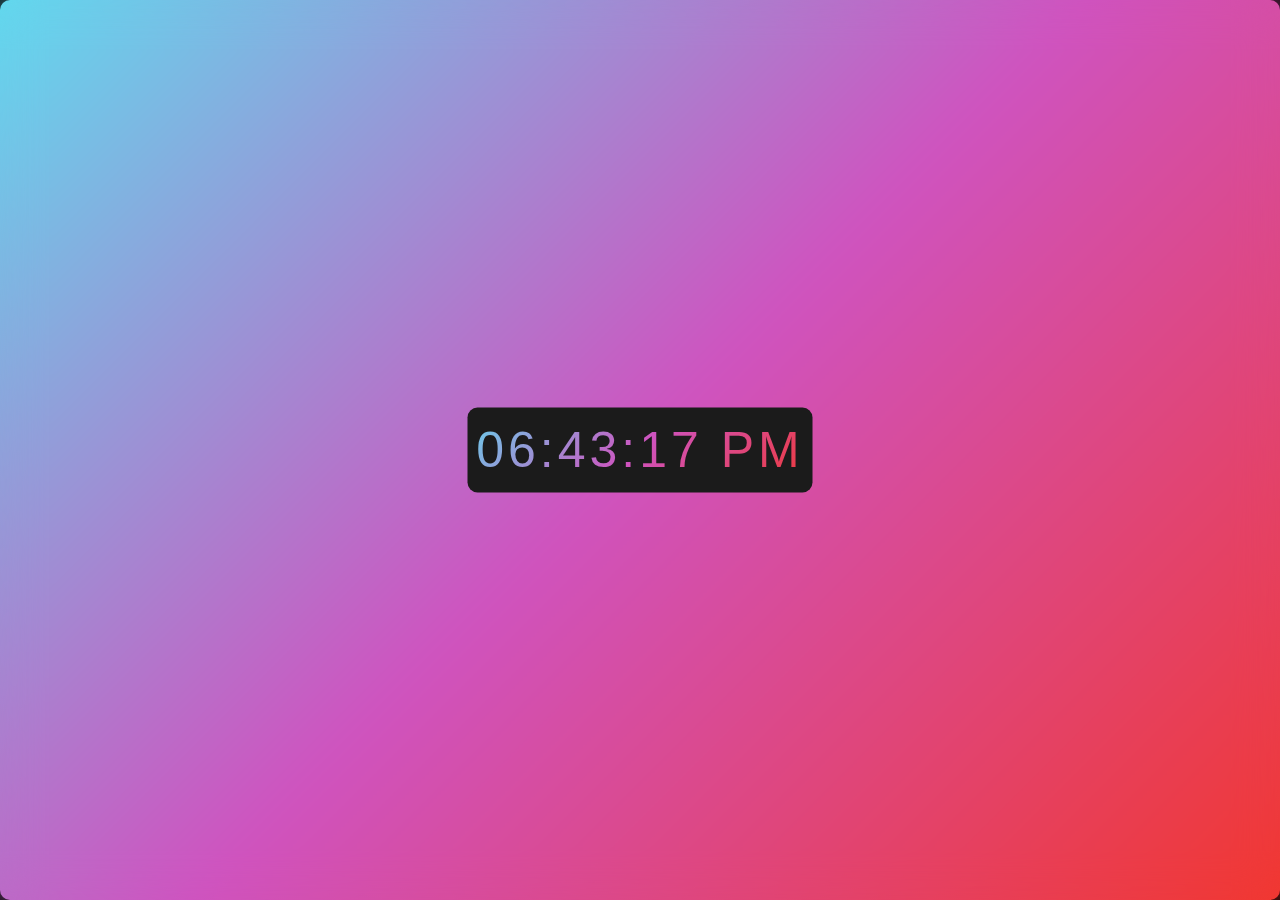
<file: 12hrs_perfect/clock.html>
<!DOCTYPE html>
<html lang="en">
<head>
    <meta charset="UTF-8">
    <meta http-equiv="X-UA-Compatible" content="IE=edge">
    <meta name="viewport" content="width=device-width, initial-scale=1.0">
    <title>Clock, 12 hrs, perfect</title>
    <link rel="stylesheet" href="clock.css">
</head>
<body>
    <div class="wrapper">
        <div class="display">
            <div id="time">12:00:00</div>
        </div>
        <span></span>
        <span></span>
         
    </div>
    <div>
        <script>
            setInterval(()=>{
            const time=document.querySelector("#time");
            let date= new Date();
            let hours=date.getHours();
            let minutes=date.getMinutes();
            let seconds=date.getSeconds();
            let day_night = "AM";
            if(hours > 12)
            {
                day_night = "PM";
                hours=hours -12;
            }
            if(hours < 10)
            {
                hours= "0" + hours;
            }
            if(minutes < 10)
            {
                minutes = "0" + minutes;
            }
            if(seconds < 10)
            {
                seconds = "0" + seconds;
            }
            time.textContent= hours+":"+minutes+":"+seconds+" "+day_night;
            });
            
        </script>
    </div> 
</body>
</html>
</file>
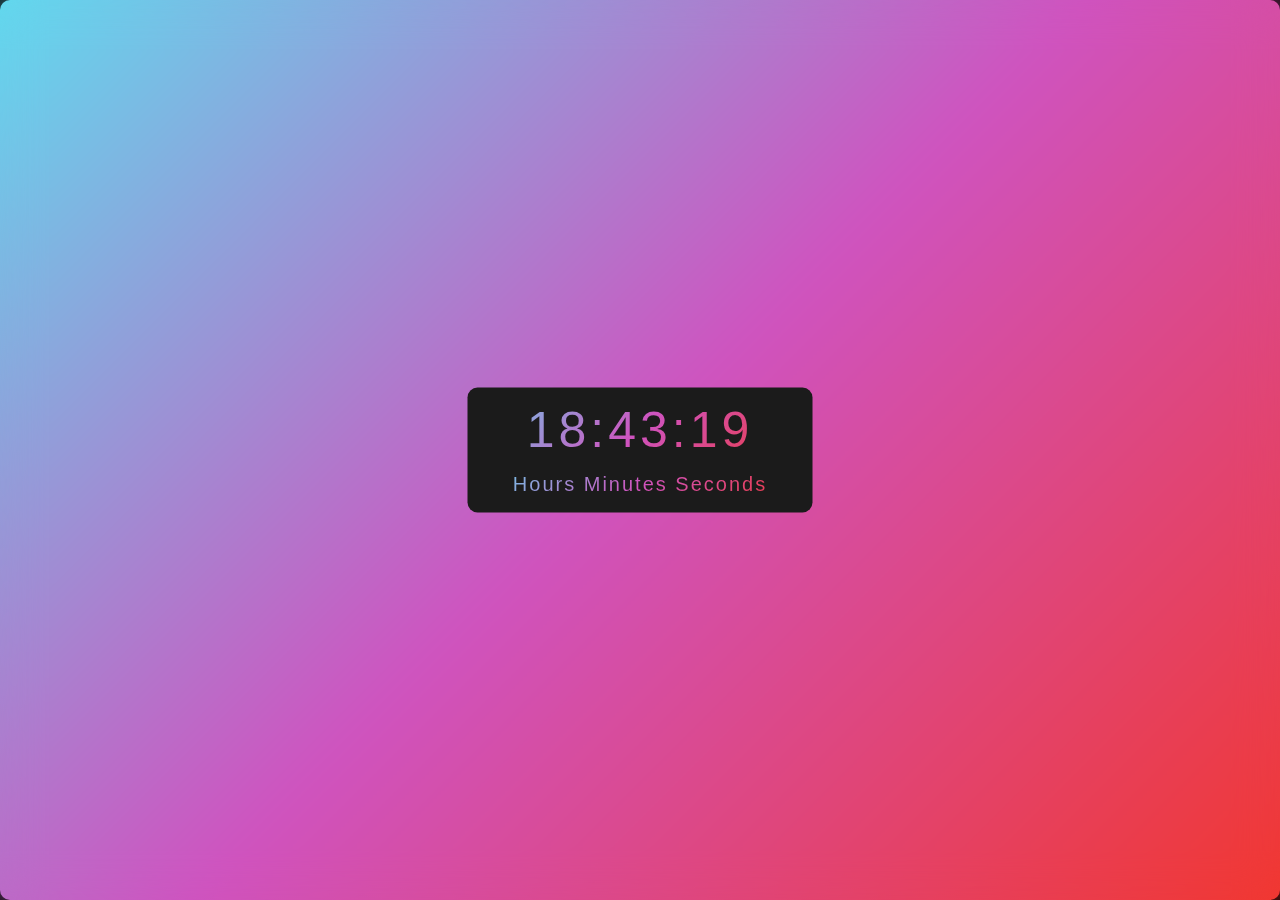
<file: 24_fixed/time1.html>
<!DOCTYPE html>
<html lang="en">
<head>
    <meta charset="UTF-8">
    <meta http-equiv="X-UA-Compatible" content="IE=edge">
    <meta name="viewport" content="width=device-width, initial-scale=1.0">
    <title>Clock 24hrs imperfect</title>
    <link rel="stylesheet" href="time1.css">
</head>
<body>
    <div class="wrapper">
        <div class="display">
            <div id="time"></div>
            <div id="name">Hours Minutes Seconds</div>
        </div>
        <span></span>
        <span></span>
         
    </div>
    <div>
        <script>
            setInterval(()=>{
            const time=document.querySelector("#time");
            let date= new Date();
            let hours=date.getHours();
            let minutes=date.getMinutes();
            let seconds=date.getSeconds();
            time.textContent= hours+":"+minutes+":"+seconds;
            });
            
        </script>
    </div> 
</body>
</html>
</file>
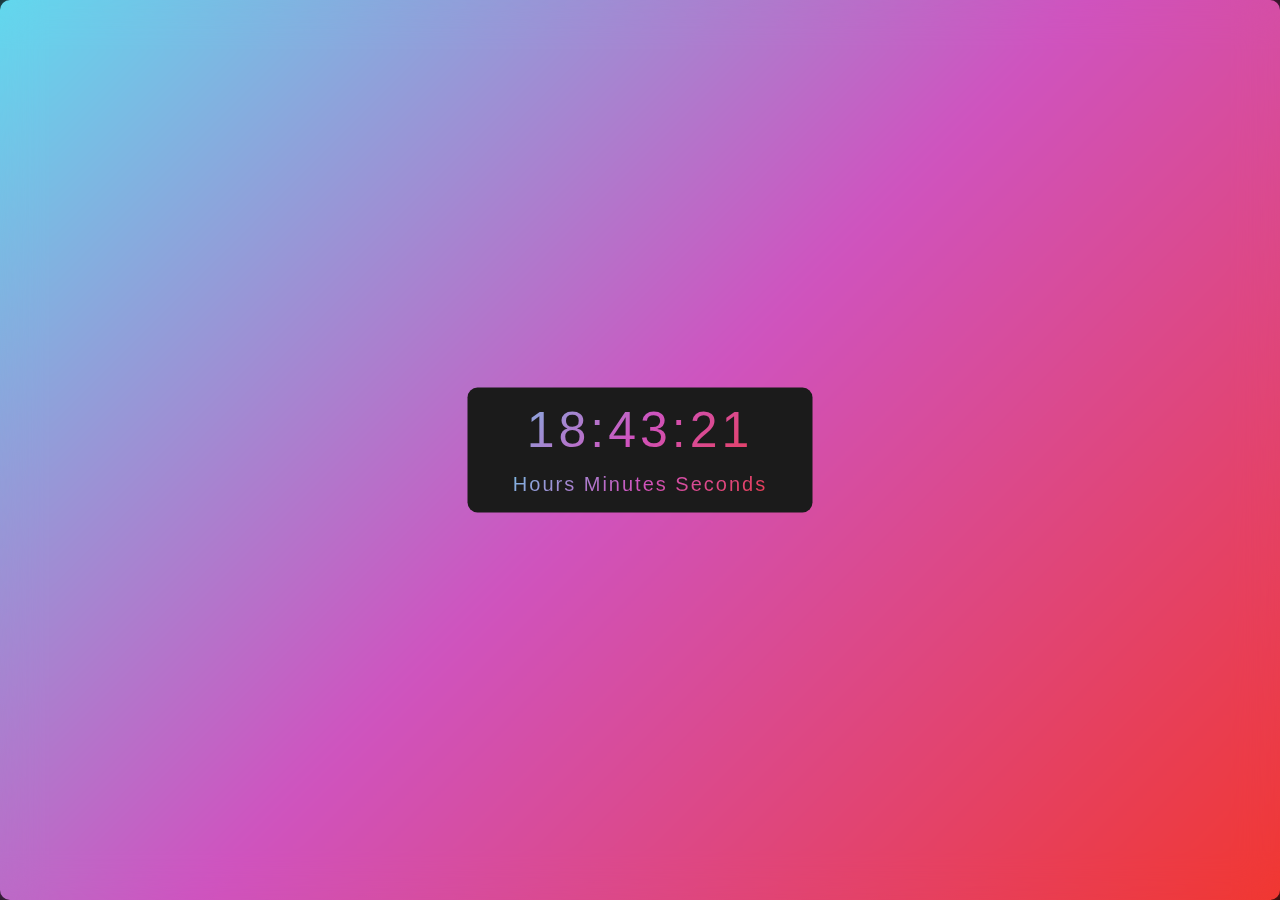
<file: 24hrs_perfect/24_perfect.html>
<!DOCTYPE html>
<html lang="en">
<head>
    <meta charset="UTF-8">
    <meta http-equiv="X-UA-Compatible" content="IE=edge">
    <meta name="viewport" content="width=device-width, initial-scale=1.0">
    <title>Clock 24hrs perfect</title>
    <link rel="stylesheet" href="24_perfect.css">
</head>
<body>
    <div class="wrapper">
        <div class="display">
            <div id="time"></div>
            <div id="name">Hours Minutes Seconds</div>
        </div>
        <span></span>
        <span></span>
         
    </div>
    <div>
        <script>
            setInterval(()=>{
            const time=document.querySelector("#time");
            let date= new Date();
            let hours=date.getHours();
            let minutes=date.getMinutes();
            let seconds=date.getSeconds();
            if(hours < 10)
                hours = "0" + hours;
            if(minutes < 10)
                minutes = "0" + minutes;
            if(seconds < 10)
                seconds = "0" + seconds;
            time.textContent= hours+":"+minutes+":"+seconds;
            
            });
            
        </script>
    </div> 
</body>
</html>
</file>
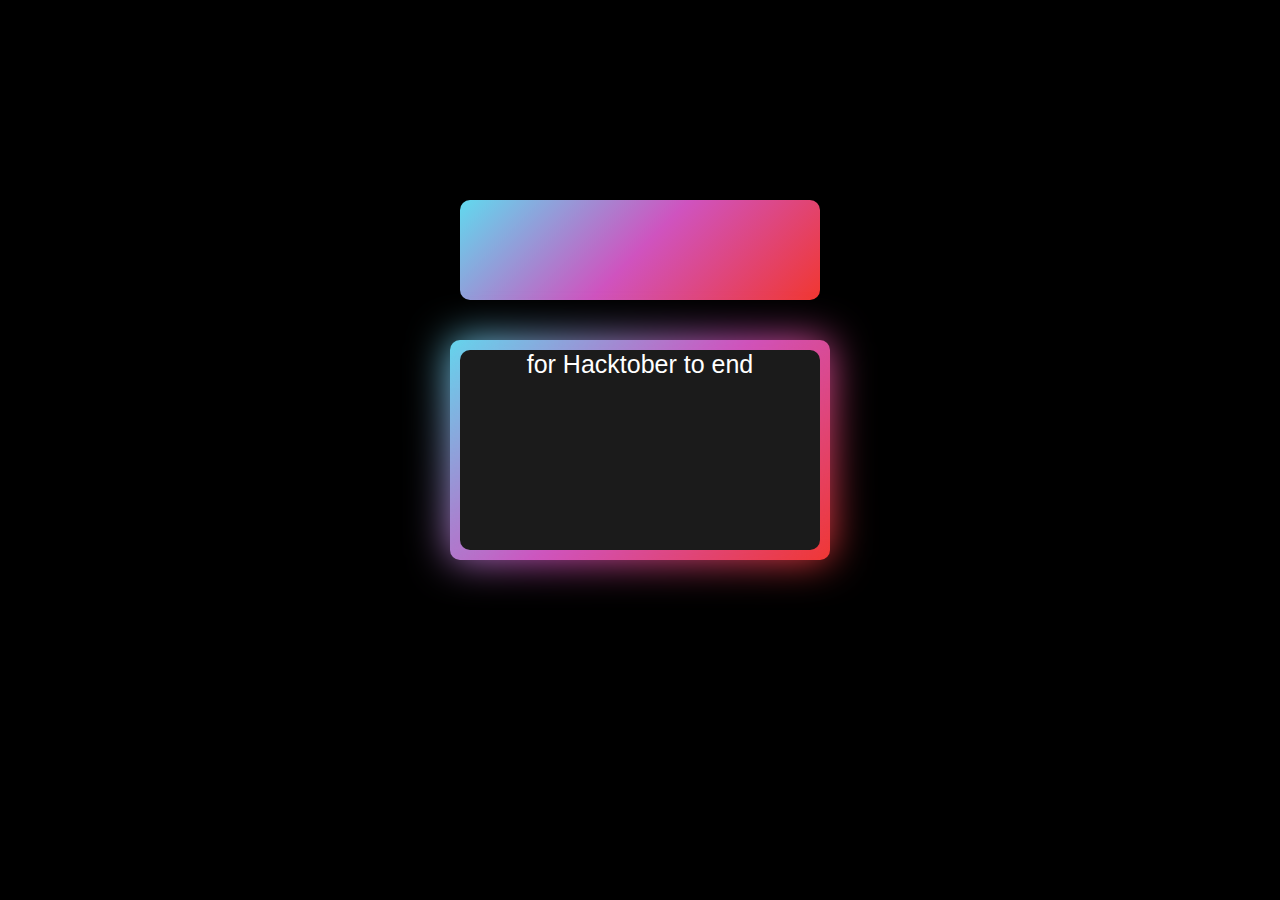
<file: date_time/date.html>
<!DOCTYPE html>
<html lang="en">
<head>
    <meta charset="UTF-8">
    <meta http-equiv="X-UA-Compatible" content="IE=edge">
    <meta name="viewport" content="width=device-width, initial-scale=1.0">
    <title>Countdown</title>
    <link rel="stylesheet" href="date.css">
</head>
<body>

    <div class="wrapper">
        <div class="display">
            <div id="time"></div>
        <p id="prompt">for Hacktober to end</p>
        </div>
        <span></span>
        <span></span>
         
    </div>
    <div>
        <script>
            var dest = new Date("Nov 1, 2022 00:00:00").getTime();
            var x = setInterval(function() {
            var now = new Date().getTime();
            var diff = dest - now;
            var days = Math.floor(diff/ (60*60*24*1000));
            var hours = Math.floor((diff % (60*60*24*1000)) / (1000*60*60));
            var minutes = Math.floor((diff % (60*60*1000)) / (1000*60));
            if(days < 10)
                days = "0" + days;
            if(hours < 10)
                hours = "0" + hours;
            if(minutes < 10)
                minutes = "0" + minutes;
            document.getElementById("time").innerHTML = days+" days "+hours+" hours "+minutes+" minutes"
            }, 1000);
        </script>
        
    </div> 
</body>
</html>
</file>
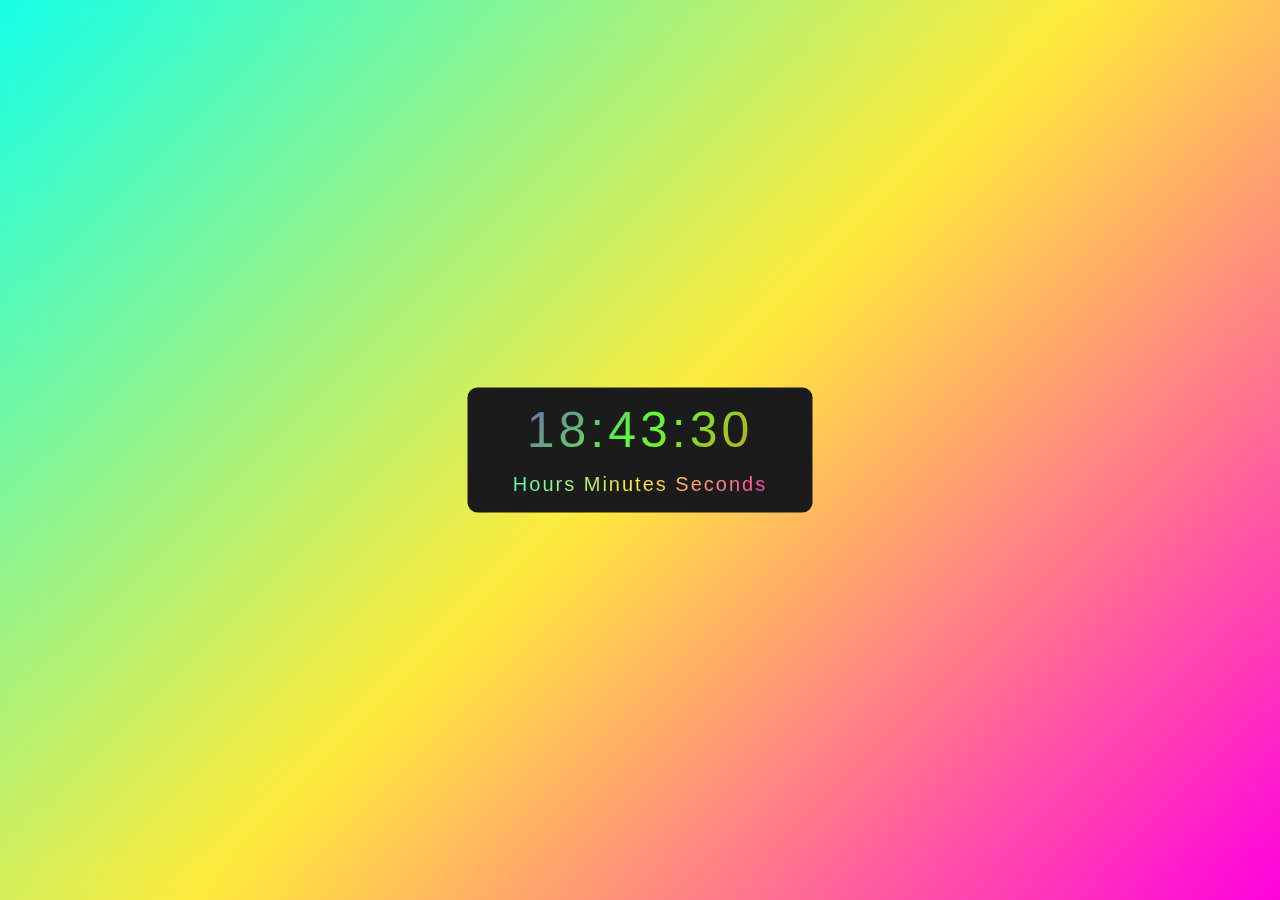
<file: timer/time.html>
<!DOCTYPE html>
<html lang="en">
<head>
    <meta charset="UTF-8">
    <meta http-equiv="X-UA-Compatible" content="IE=edge">
    <meta name="viewport" content="width=device-width, initial-scale=1.0">
    <title>Countdown</title>
    <link rel="stylesheet" href="time.css">
</head>
<body>
    <div class="wrapper">
        <div class="display">
            <div id="time"></div>
            <div id="name">Hours Minutes Seconds</div>
        </div>
        <span></span>
        <span></span>
         
    </div>
    <div>
        <script>
            setInterval(()=>{
            const time=document.querySelector("#time");
            let date= new Date();
            let hours=date.getHours();
            let minutes=date.getMinutes();
            let seconds=date.getSeconds();
            time.textContent= hours+":"+minutes+":"+seconds;
            });
            
        </script>
    </div> 
</body>
</html>
</file>
<file: 12hrs_perfect/clock.css>
*{
    margin:0;
    padding:0;
    font-family: 'Poppins',sans-serif;
}
html,body{
    display: grid;
    height:100%;
    place-items: center;
    background: #000;
}
.wrapper{
    height:100px;
    width: 360px;
    background:linear-gradient(135deg,#61d9ee, rgb(207, 83, 191), #f13730);
    border-radius: 10px;
    cursor: dafault;
    animation: animate 1.5s linear infinite;
}
.wrapper .display,
.wrapper span{
    position: absolute;
    top: 50%;
    left:50%;
    transform: translate(-50%,-50%);
}
.wrapper .display{
    position: absolute;
    top: 50%;
    left:50%;
    transform: translate(-50%,-50%);
    background:#1b1b1b;
    height: 85px;
    width: 345px;
    border-radius: 10px;
    z-index: 999;
    text-align: center;

}
.wrapper .display #name
{
    letter-spacing: 2px;
    background:linear-gradient(135deg, #61d9ee, rgb(207, 83, 191), #f13730);
    -webkit-background-clip: text;
    -webkit-text-fill-color: transparent;
    animation: animate 1.5s linear infinite;
    font-size: 20px;
    font-family:'Trebuchet MS', 'Lucida Sans Unicode', 'Lucida Grande', 'Lucida Sans', Arial, sans-serif
}
.wrapper .display #time{
    line-height: 85px;
    color: #fff;
    font-size:50px;
    font-family: 'Trebuchet MS', 'Lucida Sans Unicode', 'Lucida Grande', 'Lucida Sans', Arial, sans-serif;
    font-weight: 500;
    letter-spacing: 4px;
    background:linear-gradient(135deg, #61d9ee, rgb(207, 83, 191), #f13730);
    -webkit-background-clip: text;
    -webkit-text-fill-color: transparent;
    animation: animate 1.5s linear infinite;
}
@keyframes animate{
    100%{
        filter: hue-rotate(360deg)
    }
}
.wrapper span{
    height: 100%;
    width: 100%;
    background: inherit;
    border-radius: 10px;
}
.wrapper span:first-child{
    filter:blur(10px);
}
.wrapper span:last-child{
    filter:blur(20px);
}
</file>
<file: 24_fixed/time1.css>
*{
    margin:0;
    padding:0;
    font-family: 'Poppins',sans-serif;
}
html,body{
    display: grid;
    height:100%;
    place-items: center;
    background: #000;
}
.wrapper{
    height:150px;
    width: 360px;
    border-radius: 20px;
    background:linear-gradient(135deg,#61d9ee, rgb(207, 83, 191), #f13730);
    border-radius: 10px;
    cursor: dafault;
    animation: animate 1.5s linear infinite;
}
.wrapper .display,
.wrapper span{
    position: absolute;
    top: 50%;
    left:50%;
    transform: translate(-50%,-50%);
}
.wrapper .display{
    position: absolute;
    top: 50%;
    left:50%;
    transform: translate(-50%,-50%);
    background:#1b1b1b;
    height: 125px;
    width: 345px;
    border-radius: 10px;
    z-index: 999;
    text-align: center;
}
.wrapper .display #name
{
    letter-spacing: 2px;
    background:linear-gradient(135deg, #61d9ee, rgb(207, 83, 191), #f13730);
    -webkit-background-clip: text;
    -webkit-text-fill-color: transparent;
    animation: animate 1.5s linear infinite;
    font-size: 20px;
    font-family:'Trebuchet MS', 'Lucida Sans Unicode', 'Lucida Grande', 'Lucida Sans', Arial, sans-serif
}
.wrapper .display #time{
    line-height: 85px;
    color: #fff;
    font-size:50px;
    font-family: 'Trebuchet MS', 'Lucida Sans Unicode', 'Lucida Grande', 'Lucida Sans', Arial, sans-serif;
    font-weight: 500;
    letter-spacing: 4px;
    background:linear-gradient(135deg, #61d9ee, rgb(207, 83, 191), #f13730);
    -webkit-background-clip: text;
    -webkit-text-fill-color: transparent;
    animation: animate 1.5s linear infinite;
}
@keyframes animate{
    100%{
        filter: hue-rotate(360deg)
    }
}
.wrapper span{
    height: 100%;
    width: 100%;
    border-radius: 10px;
    background: inherit;
}
.wrapper span:first-child{
    filter:blur(10px);
}
.wrapper span:last-child{
    filter:blur(20px);
}
</file>
<file: 24hrs_perfect/24_perfect.css>
*{
    margin:0;
    padding:0;
    font-family: 'Poppins',sans-serif;
}
html,body{
    display: grid;
    height:100%;
    place-items: center;
    background: #000;
}
.wrapper{
    height:150px;
    width: 360px;
    border-radius: 20px;
    background:linear-gradient(135deg,#61d9ee, rgb(207, 83, 191), #f13730);
    border-radius: 10px;
    cursor: dafault;
    animation: animate 1.5s linear infinite;
}
.wrapper .display,
.wrapper span{
    position: absolute;
    top: 50%;
    left:50%;
    transform: translate(-50%,-50%);
}
.wrapper .display{
    position: absolute;
    top: 50%;
    left:50%;
    transform: translate(-50%,-50%);
    background:#1b1b1b;
    height: 125px;
    width: 345px;
    border-radius: 10px;
    z-index: 999;
    text-align: center;
}
.wrapper .display #name
{
    letter-spacing: 2px;
    background:linear-gradient(135deg, #61d9ee, rgb(207, 83, 191), #f13730);
    -webkit-background-clip: text;
    -webkit-text-fill-color: transparent;
    animation: animate 1.5s linear infinite;
    font-size: 20px;
    font-family:'Trebuchet MS', 'Lucida Sans Unicode', 'Lucida Grande', 'Lucida Sans', Arial, sans-serif
}
.wrapper .display #time{
    line-height: 85px;
    color: #fff;
    font-size:50px;
    font-family: 'Trebuchet MS', 'Lucida Sans Unicode', 'Lucida Grande', 'Lucida Sans', Arial, sans-serif;
    font-weight: 500;
    letter-spacing: 4px;
    background:linear-gradient(135deg, #61d9ee, rgb(207, 83, 191), #f13730);
    -webkit-background-clip: text;
    -webkit-text-fill-color: transparent;
    animation: animate 1.5s linear infinite;
}
@keyframes animate{
    100%{
        filter: hue-rotate(360deg)
    }
}
.wrapper span{
    height: 100%;
    width: 100%;
    border-radius: 10px;
    background: inherit;
}
.wrapper span:first-child{
    filter:blur(10px);
}
.wrapper span:last-child{
    filter:blur(20px);
}
</file>
<file: date_time/date.css>
*{
    margin:0;
    padding:0;
    font-family: 'Poppins',sans-serif;
}
html,body{
    display: grid;
    height:100%;
    place-items: center;
    background: #000;
}
.wrapper{
    height:100px;
    width: 360px;
    background:linear-gradient(135deg,#61d9ee, rgb(207, 83, 191), #f13730);
    border-radius: 10px;
    cursor: dafault;
    animation: animate 1.5s linear infinite;
}
.wrapper .display,
.wrapper span{
    position: absolute;
    top: 50%;
    left:50%;
    transform: translate(-50%,-50%);
}
.wrapper .display{
    position: absolute;
    top: 50%;
    left:50%;
    transform: translate(-50%,-50%);
    background:#1b1b1b;
    height: 200px;
    width: 360px;
    border-radius: 10px;
    z-index: 999;
    text-align: center;

}
#prompt{
    color: white;
    font-family: 'Poppins', sans-serif;
    font-size: 25px;
    padding-bottom: 20px;
}
.wrapper .display #name
{
    letter-spacing: 2px;
    background:linear-gradient(135deg, #61d9ee, rgb(207, 83, 191), #f13730);
    -webkit-background-clip: text;
    -webkit-text-fill-color: transparent;
    animation: animate 1.5s linear infinite;
    font-size: 20px;
    font-family:'Trebuchet MS', 'Lucida Sans Unicode', 'Lucida Grande', 'Lucida Sans', Arial, sans-serif
}
.wrapper .display #time{
    line-height: 85px;
    color: #fff;
    font-size:35px;
    font-family: 'Trebuchet MS', 'Lucida Sans Unicode', 'Lucida Grande', 'Lucida Sans', Arial, sans-serif;
    font-weight: 500;
    letter-spacing: 4px;
    background:linear-gradient(135deg, #61d9ee, rgb(207, 83, 191), #f13730);
    -webkit-background-clip: text;
    -webkit-text-fill-color: transparent;
    animation: animate 1.5s linear infinite;
}
@keyframes animate{
    100%{
        filter: hue-rotate(360deg)
    }
}
.wrapper span{
    /* height: 100%;
    width: 100%; */
    height: 220px;
    width: 380px;
    background: inherit;
    border-radius: 10px;
}
.wrapper span:first-child{
    filter:blur(10px);
}
.wrapper span:last-child{
    filter:blur(20px);
}
</file>
<file: timer/time.css>
*{
    margin:0;
    padding:0;
    font-family: 'Poppins',sans-serif;
}
html,body{
    display: grid;
    height:100%;
    place-items: center;
    background: #000;
}
.wrapper{
    height:150px;
    width: 360px;
    border-radius: 20px;
    background:linear-gradient(135deg, #14ffe9, #ffeb3b, #ff00e0);
    border-radius: 10px;
    cursor: dafault;
    animation: animate 1.5s linear infinite;
}
.wrapper .display,
.wrapper span{
    position: absolute;
    top: 50%;
    left:50%;
    transform: translate(-50%,-50%);
}
.wrapper .display{
    position: absolute;
    top: 50%;
    left:50%;
    transform: translate(-50%,-50%);
    background:#1b1b1b;
    height: 125px;
    width: 345px;
    border-radius: 10px;
    z-index: 999;
    text-align: center;
}
.wrapper .display #name
{
    letter-spacing: 2px;
    background:linear-gradient(135deg, #14ffe9, #ffeb3b, #ff00e0);
    -webkit-background-clip: text;
    -webkit-text-fill-color: transparent;
    animation: animate 1.5s linear infinite;
    font-size: 20px;
    font-family:'Trebuchet MS', 'Lucida Sans Unicode', 'Lucida Grande', 'Lucida Sans', Arial, sans-serif
}
.wrapper .display #time{
    line-height: 85px;
    color: #fff;
    font-size:50px;
    font-family: 'Trebuchet MS', 'Lucida Sans Unicode', 'Lucida Grande', 'Lucida Sans', Arial, sans-serif;
    font-weight: 500;
    letter-spacing: 4px;
    background:linear-gradient(135deg, #7a14ff, #5cff3b, #ff7300);
    -webkit-background-clip: text;
    -webkit-text-fill-color: transparent;
    animation: animate 1.5s linear infinite;
}
@keyframes animate{
    100%{
        filter: hue-rotate(360deg)
    }
}
.wrapper span{
    height: 100%;
    width: 100%;
    background: inherit;
}
.wrapper span:first-child{
    filter:blur(10px);
}
.wrapper span:last-child{
    filter:blur(20px);
}
</file>
